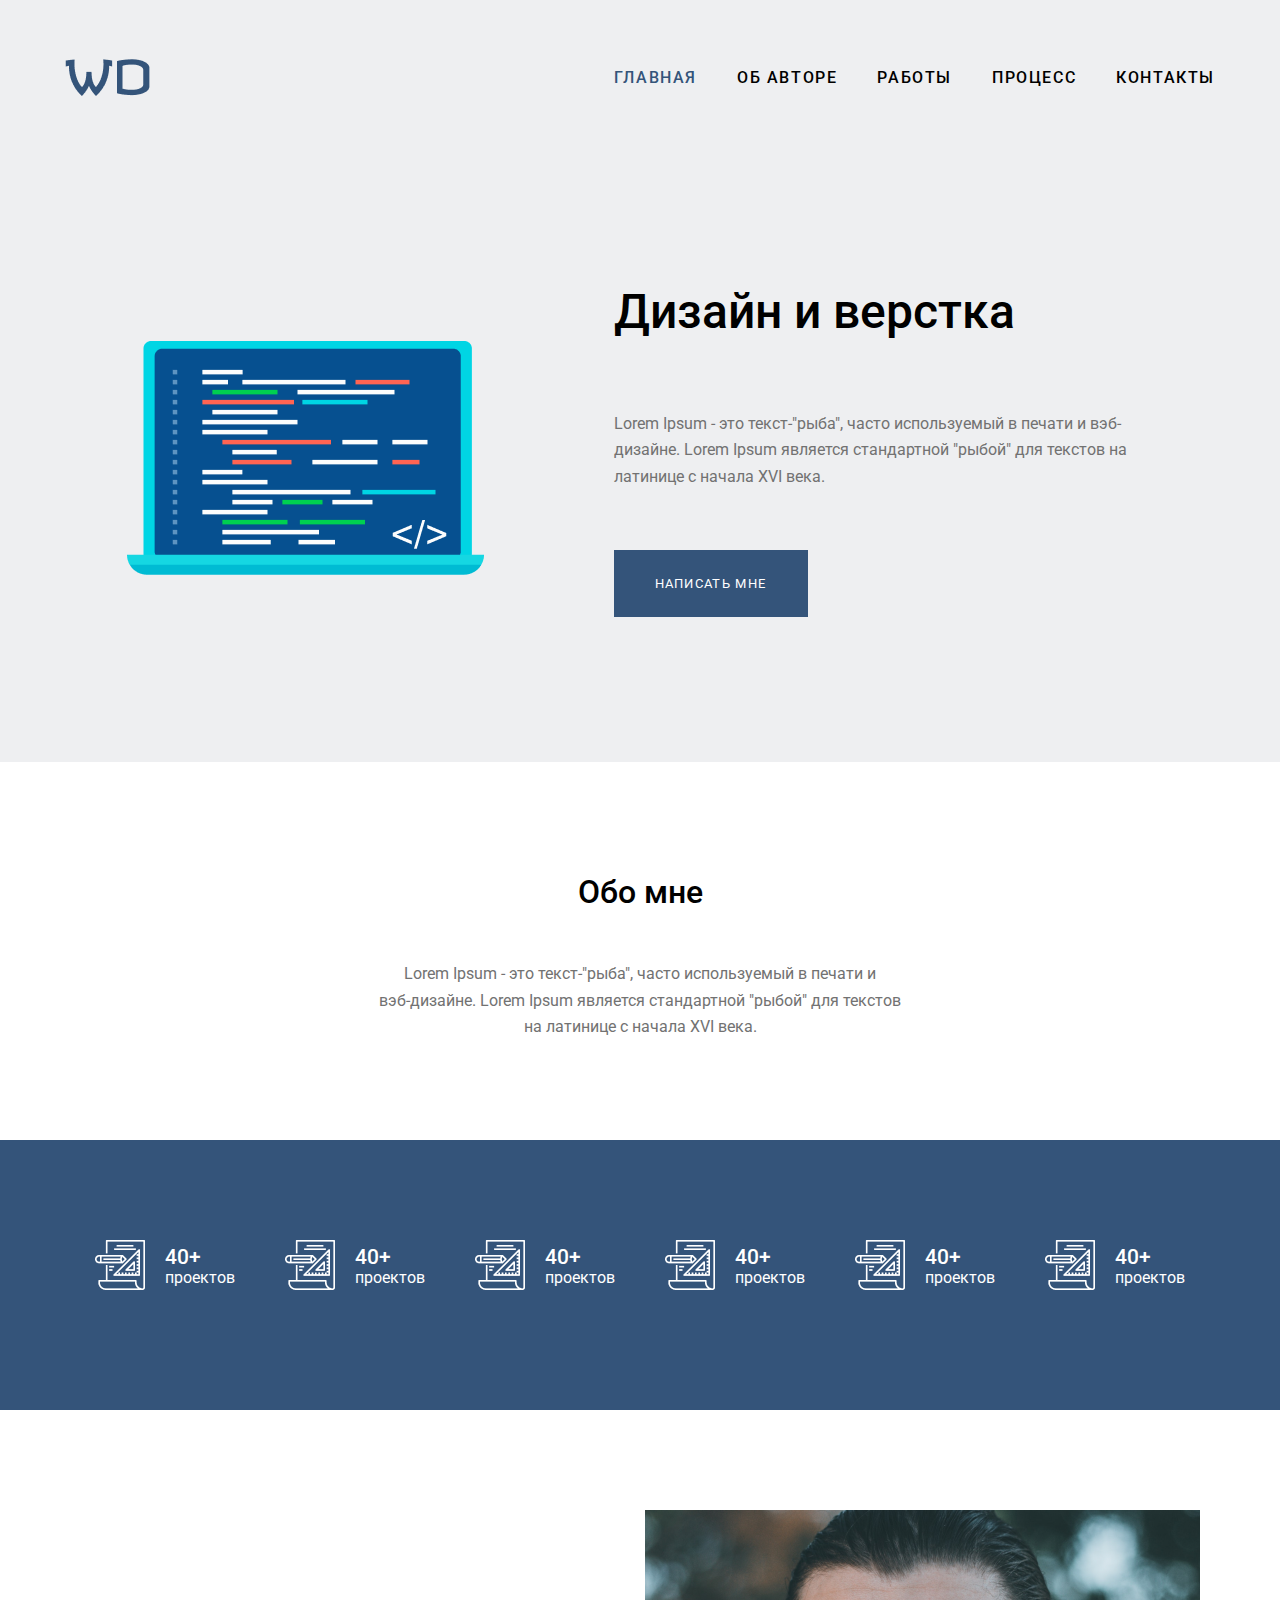
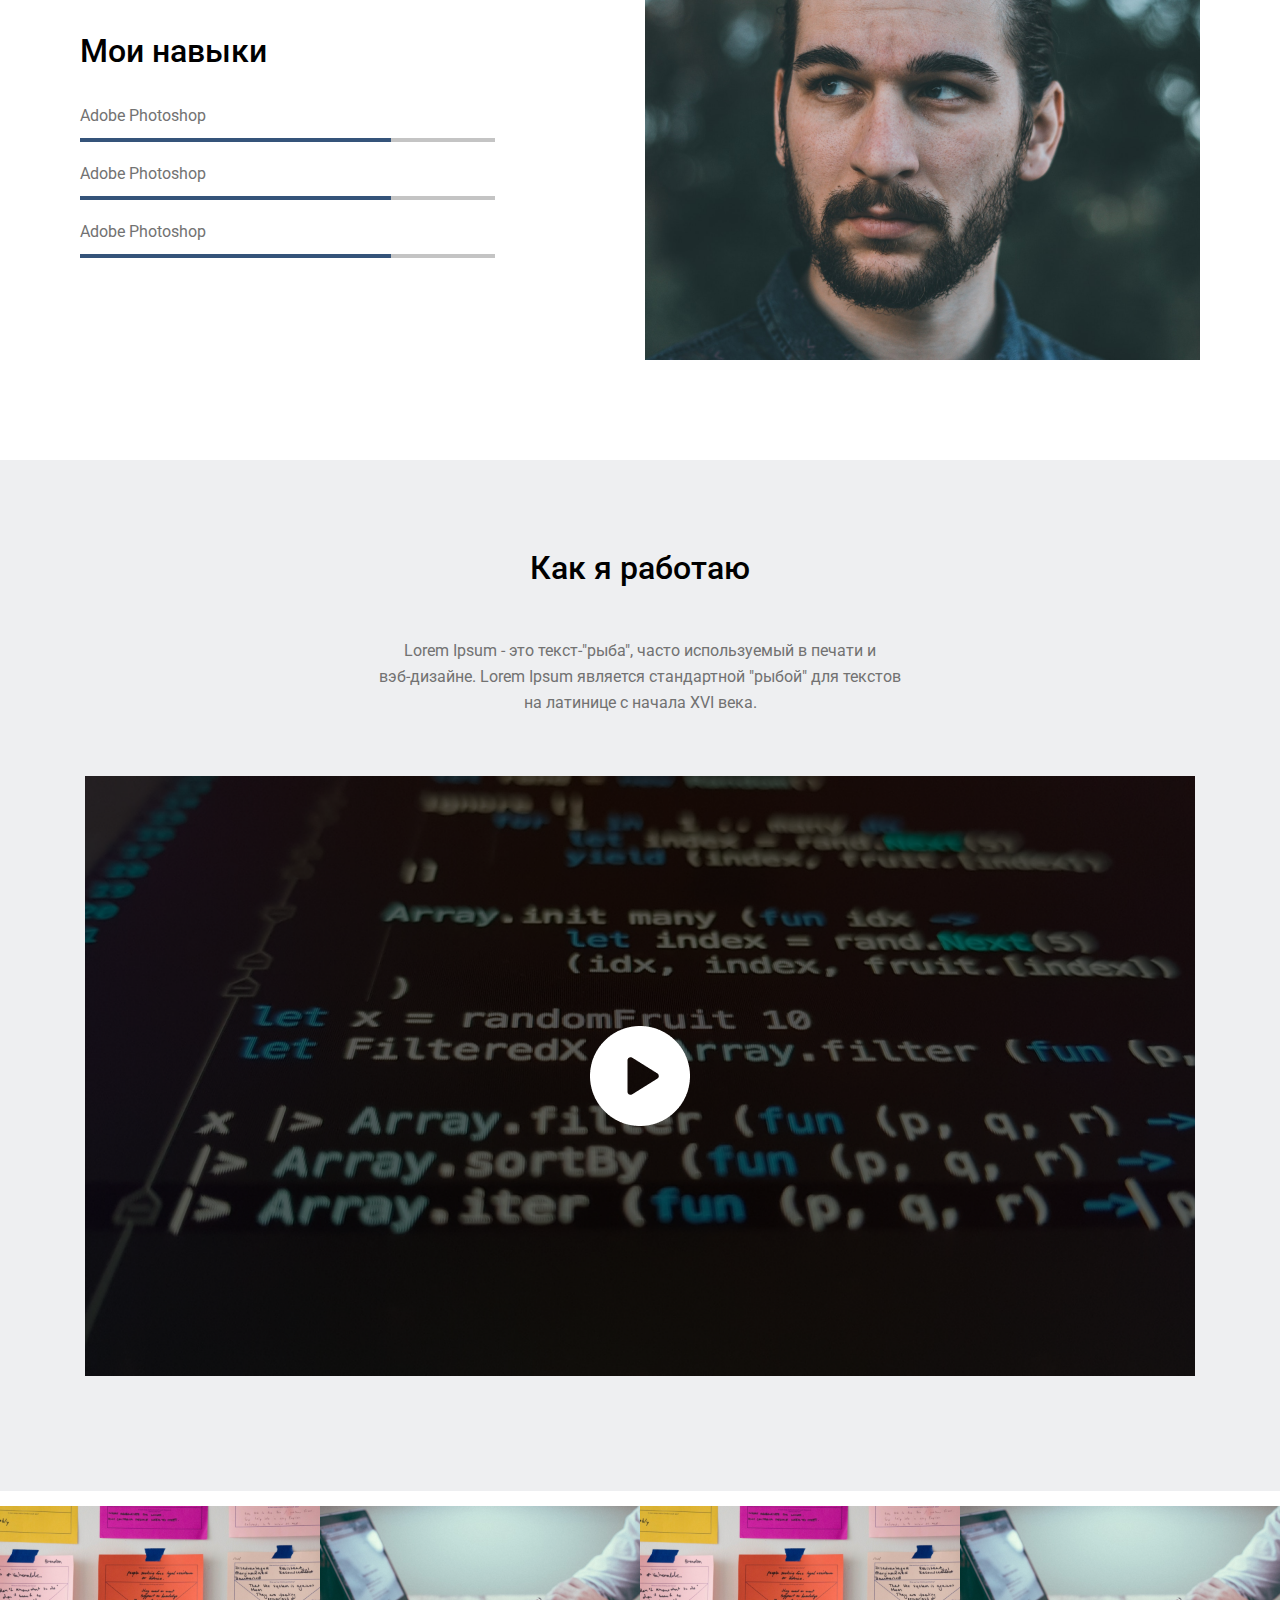
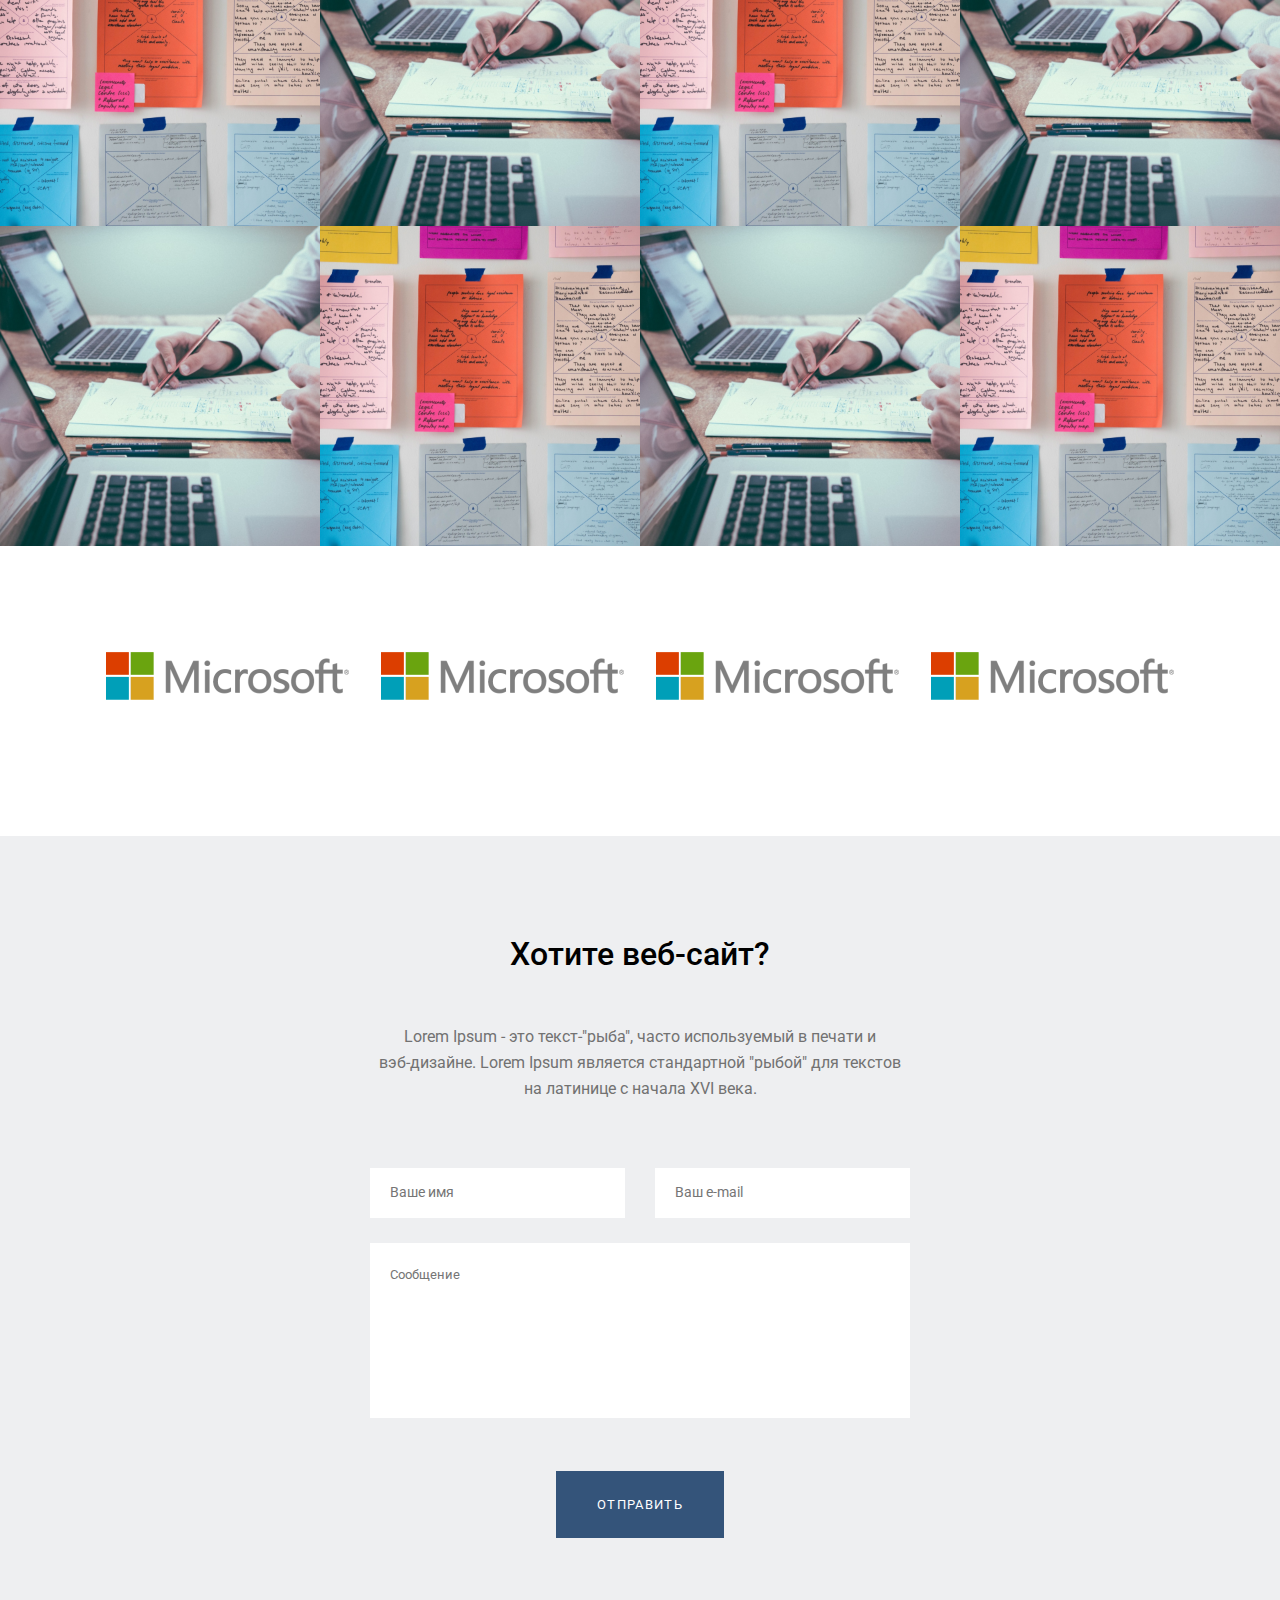
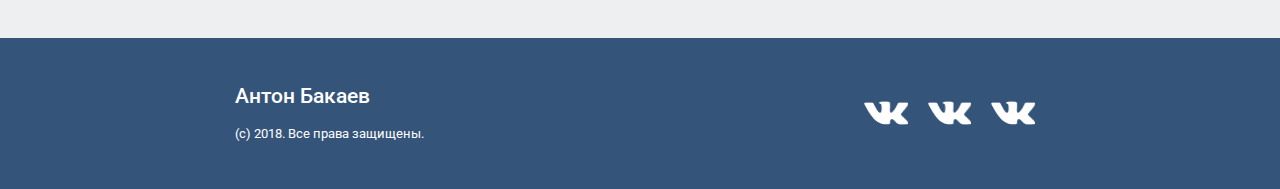
<file: modular_project/index.html>
<!DOCTYPE html>
<html lang="en">
<head>
    <meta charset="UTF-8">
    <meta http-equiv="X-UA-Compatible" content="IE=edge">
    <meta name="viewport" content="width=device-width, initial-scale=1.0">
    <title>Document</title>
    <link rel="stylesheet" href="style.css">
    <link rel="preconnect" href="https://fonts.googleapis.com">
    <link rel="preconnect" href="https://fonts.gstatic.com" crossorigin>
    <link href="https://fonts.googleapis.com/css2?family=Revalia&family=Roboto&display=swap" rel="stylesheet">
</head>
<body>
    <div class="wrapper">
        <header class="header">
            <div class="container">
                <div class="header-wrap">
                    <a href="#" class="logo"> <img src="img/header-logo-WD.png" alt="WD-logo">  </a>
                    <nav class="nav">
                        <input type="checkbox" class="hidden" id="burger">
                        <label for="burger" class="burger">
                            <span></span>
                        </label>
                        <ul class="nav-list">
                            <li> <a href="#">Главная</a> </li>
                            <li><a href="#">Об авторе</a></li>
                            <li><a href="#">Работы</a></li>
                            <li><a href="#">Процесс</a></li>
                            <li><a href="#">Контакты</a></li>
                        </ul>
                    </nav>
                </div>
            </div>
        </header>
        <main class="main">
            <section class="section-advert">
                <div class="container">
                        <div class="advert-box">
                            <div class="advert-icon">
                                <img class = "title-img" src="img/title-img.png" alt="laptop-img">
                                
                            </div>
                            <div class="advert-text">
                                <h1>Дизайн и верстка</h1>
                                <p>Lorem Ipsum - это текст-"рыба", часто используемый в печати и вэб-дизайне. Lorem Ipsum является стандартной "рыбой" для
                                текстов на латинице с начала XVI века.</p>
                                <button class="btn">Написать мне</button>
                            </div>
                    </div>
                </div>
                
            </section>

            <section class="section-about-me">
                <div class="about-me-box">
                <h2>Обо мне</h2>
                <p>Lorem Ipsum - это текст-"рыба", часто используемый в печати и <br> вэб-дизайне. Lorem Ipsum является стандартной "рыбой" для
                текстов на латинице с начала XVI века.</p>
                </div>
            </section> 

            <section class="section-prod">
                <div class="container">
                <div class="prod-list">
                    <div class="prod-item">
                        <div class="prod-icon">
                            <img src="img/section-prod.png" alt="">

                        </div>
                        <div class="prod-text">
                            <h3 class="title">40+</h3>
                            <span>проектов</span>
                        </div>
                    </div>
                    <div class="prod-item">
                        <div class="prod-icon">
                            <img src="img/section-prod.png" alt="">
                    
                        </div>
                        <div class="prod-text">
                            <h3 class="title">40+</h3>
                            <span>проектов</span>
                        </div>
                    </div>
                    <div class="prod-item">
                        <div class="prod-icon">
                            <img src="img/section-prod.png" alt="">
                    
                        </div>
                        <div class="prod-text">
                            <h3 class="title">40+</h3>
                            <span>проектов</span>
                        </div>
                    </div>
                    <div class="prod-item">
                        <div class="prod-icon">
                            <img src="img/section-prod.png" alt="">
                    
                        </div>
                        <div class="prod-text">
                            <h3 class="title">40+</h3>
                            <span>проектов</span>
                        </div>
                    </div>
                    <div class="prod-item">
                        <div class="prod-icon">
                            <img src="img/section-prod.png" alt="">
                    
                        </div>
                        <div class="prod-text">
                            <h3 class="title">40+</h3>
                            <span>проектов</span>
                        </div>
                    </div>
                    <div class="prod-item">
                        <div class="prod-icon">
                            <img src="img/section-prod.png" alt="">
                    
                        </div>
                        <div class="prod-text">
                            <h3 class="title">40+</h3>
                            <span>проектов</span>
                        </div>
                    </div>
                </div>
                </div>
            </section>

            <section class="section-skill">
                <div class="container">
                    <div class="skill-row">
                        <div class="skill-col">
                            <div class="skill-description">
                                <heder class="skill-header"><h2 class="title">
                                    Mои навыки
                                </h2>
                                </heder>
                                <div class="skill-list">
                                    <div class="skill-item">
                                        <span class="skill-name">Adobe Photoshop</span>
                                        <div class="skill-loader">
                                            <div class="skill-load" style="width: 75%;"></div>
                                        </div>
                                    </div>
                                    <div class="skill-item">
                                        <span class="skill-name">Adobe Photoshop</span>
                                        <div class="skill-loader">
                                            <div class="skill-load" style="width: 75%;"></div>
                                        </div>
                                    </div>
                                    <div class="skill-item">
                                        <span class="skill-name">Adobe Photoshop</span>
                                        <div class="skill-loader">
                                            <div class="skill-load" style="width: 75%;"></div>
                                        </div>
                                    </div>
                                </div>
                                
                            </div>
                        </div>
                            <div class="skill-col">
                                <img src="img/skill-col.png" alt="">
                            </div>
                    </div>
                </div>
            </section>

            <section class="section-video">
                <div class="container">
                    <div class="video-title">
                        <h2>Как я работаю</h2>
                        <p>Lorem Ipsum - это текст-"рыба", часто используемый в печати и <br> вэб-дизайне. Lorem Ipsum является стандартной "рыбой" для
                        текстов на латинице с начала XVI века.</p>
                        
                    </div>
                    <div class="video-box">
                        <video class="movie" src="/" width="1110" height="600"  poster="img/Video-poster.png" >
                            Ваш браузер не поддерживает HTML5 видео.
                        </video>
                        <input class="btn-video" type="image" src="img/play-button.png">
                    </div>
                </div>
            </section>    

            <section class="section-img">
                <div class="img-list">
                <a href="#"class = "img-item" style="background-image: url(img/img-item1.png);"></a>
                <a href="#" class="img-item" style="background-image: url(img/img-item2.png);"></a>
                <a href="#" class="img-item" style="background-image: url(img/img-item1.png);"></a>
                <a href="#" class="img-item" style="background-image: url(img/img-item2.png);"></a>
                <a href="#" class="img-item" style="background-image: url(img/img-item2.png);"></a>
                <a href="#" class="img-item" style="background-image: url(img/img-item1.png);"></a>
                <a href="#" class="img-item" style="background-image: url(img/img-item2.png);"></a>
                <a href="#" class="img-item" style="background-image: url(img/img-item1.png);"></a>
                </div>
                
            </section>

            <section class="section-clients">
                        <div class="client-list">
                            <div class="client-box">
                            <a href="#" class="client-icon" ><img src="img/Microsoft.png" alt="Microsoft"></a>
                            </div>
                            <div class="client-box">
                            <a href="#" class="client-icon"><img src="img/Microsoft.png" alt="Microsoft"></a>
                            </div>
                            <div class="client-box">
                            <a href="#" class="client-icon"><img src="img/Microsoft.png" alt="Microsoft"></a>
                            </div>
                            <div class="client-box">
                            <a href="#" class="client-icon"><img src="img/Microsoft.png" alt="Microsoft"></a>
                            </div>
                        </div>

            </section>

            <section class="section-contact">
                <div class="container">
                    <div class="contact-title">
                        <h2>Хотите веб-сайт?</h2>
                        <p>Lorem Ipsum - это текст-"рыба", часто используемый в печати и <br> вэб-дизайне. Lorem Ipsum является стандартной "рыбой" для текстов на латинице с начала XVI века.</p>
                    </div>
                    <div class="form-contact">
                        <form action="/">
                            <div class="row-contact">
                                <div class="form name">
                                    <input type="name" placeholder="Ваше имя">
                                </div>
                                
                                <div class="form e-mail">
                                    <input type="email"  placeholder="Ваш e-mail">
                                </div>
                                
                            </div>
                            <div class="mess">
                                <textarea   placeholder="Сообщение"></textarea>
                            </div>
                            <div class="box">
                                <button class="btn btn-contact">Отправить</button>
                            </div>
                        </form>
                    </div>
                </div>
            </section>

            <footer class="footer">
                    <div class="footer-title">
                        <h3>Антон Бакаев</h3>
                        <span>(с) 2018. Все права защищены.</span>
                    </div>

                    <div class="social-list">
                        <a href="#" class="social-img" style="background-image: url(img/footer-img.png);"></a>
                        <a href="#" class="social-img" style="background-image: url(img/footer-img.png);"><a>                        
                        <a href="#" class="social-img" style="background-image: url(img/footer-img.png);"></a>
                    </div>
            </footer>
        </main>
    </div>
</body>
</html>
</file>
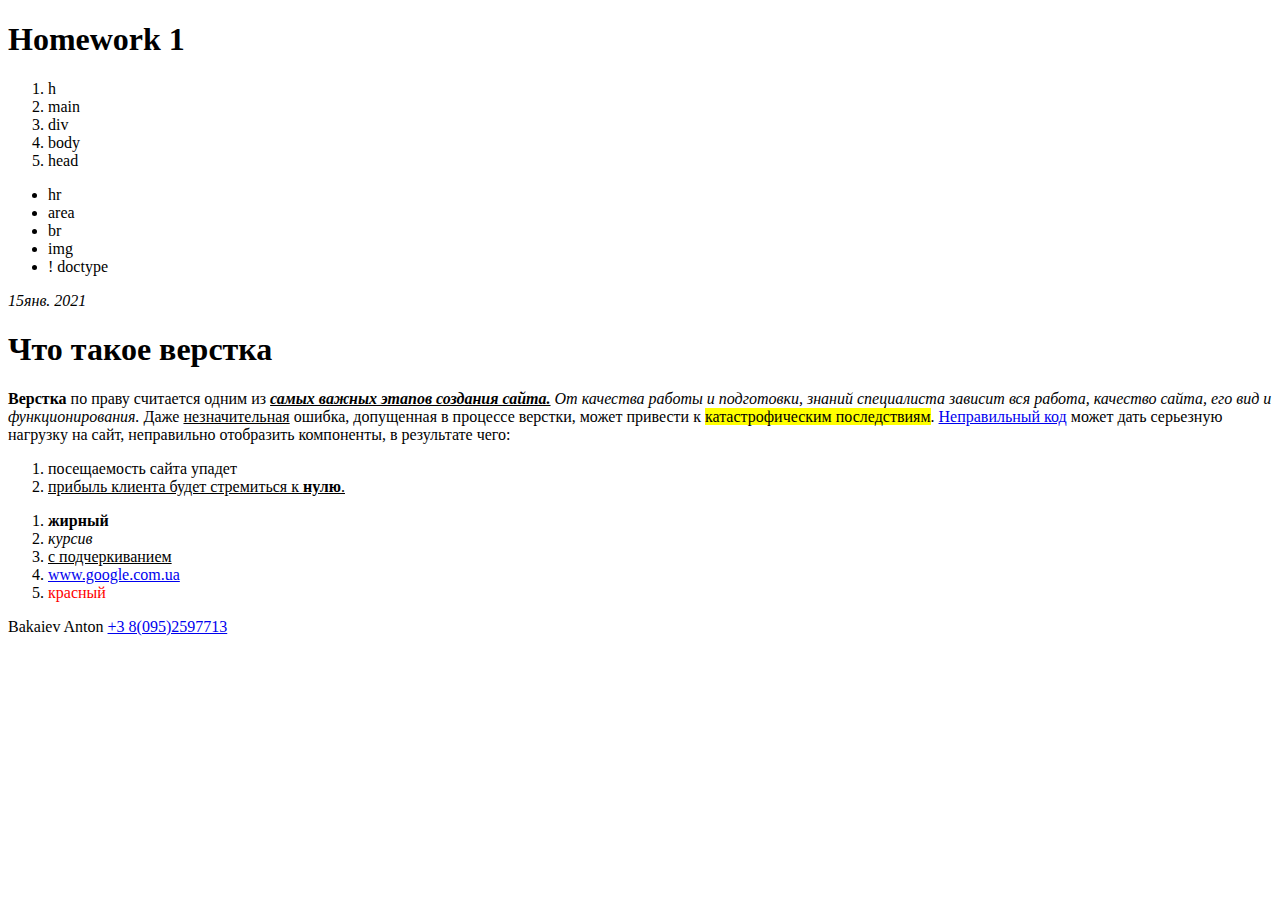
<file: HomeWork/HW1/index.html>
<!DOCTYPE html>
<html lang="en">
<head>
    <meta charset="UTF-8">
    <meta name="viewport" content="width=device-width, initial-scale=1.0">
    <title>A-level</title>
    <link rel="icon" href="https://camo.githubusercontent.com/eb8b5f9caa4b4765b222e961729eadb775ac710b/68747470733a2f2f67617265766e612e6769746875622e696f2f6a732d73616d706c65732f696d616765732f612d6c6576656c2d69636f2e706e67" type="image/x-icon">
   <!-- <link rel="icon" href="favicon.ico"
    type="image/x-icon">-->
</head>
<body>
    <div class="wrapper">
        <header>
            <h1>Homework 1</h1>
        </header>
        <main>
            <div>
                <ol>
                    <li>h</li>
                    <li>main</li>
                    <li>div</li>
                    <li>body</li>
                    <li>head</li>
                </ol>
                <ul>
                    <li>hr</li>
                    <li>area</li>
                    <li>br</li>
                    <li>img</li>
                    <li>! doctype</li>
                </ul>
            </div>
            <div>
                <time datatime="2021-01-15"><i>15янв. 2021</i></time>
                    <h1>Что такое верстка</h1>
                <p>
                    <b>Верстка</b> по праву считается одним из <i><b><ins>самых важных этапов создания сайта.</ins></b></i> <i>От качества работы и подготовки, знаний
                    специалиста зависит вся работа, качество сайта, его вид и функционирования.</i> Даже <ins>незначительная</ins> ошибка, допущенная в
                    процессе верстки, может привести к  <mark>катастрофическим последствиям</mark>.
                   <a href="#">Неправильный код</a> может дать серьезную нагрузку на сайт, неправильно отобразить компоненты, в результате чего:
                   <ol>
                       <li>посещаемость сайта упадет </li>
                       <li> <ins>прибыль клиента будет стремиться к <b>нулю</b>.</ins></li>
                   </ol>
                </p>
            </div>
            <div>
                <ol>
                    <li> <b>жирный</b></li>
                    <li><i>курсив</i></li>
                    <li> <ins>с подчеркиванием</ins></li>
                    <li><a class="google-link" href="https://www.google.com.ua" id="mainlink" target="_blank">www.google.com.ua</a></li>
                    <li> <span style="color: red;">красный</span></li>
                </ol>
            </div>
        </main>
        <footer>
            <label for="surname">Bakaiev</label>
            <label for="name">Anton</label>
            <a href="tel:+380952597713">+3 8(095)2597713</a>
        </footer>
    </div>
</body>
</html>
</file>
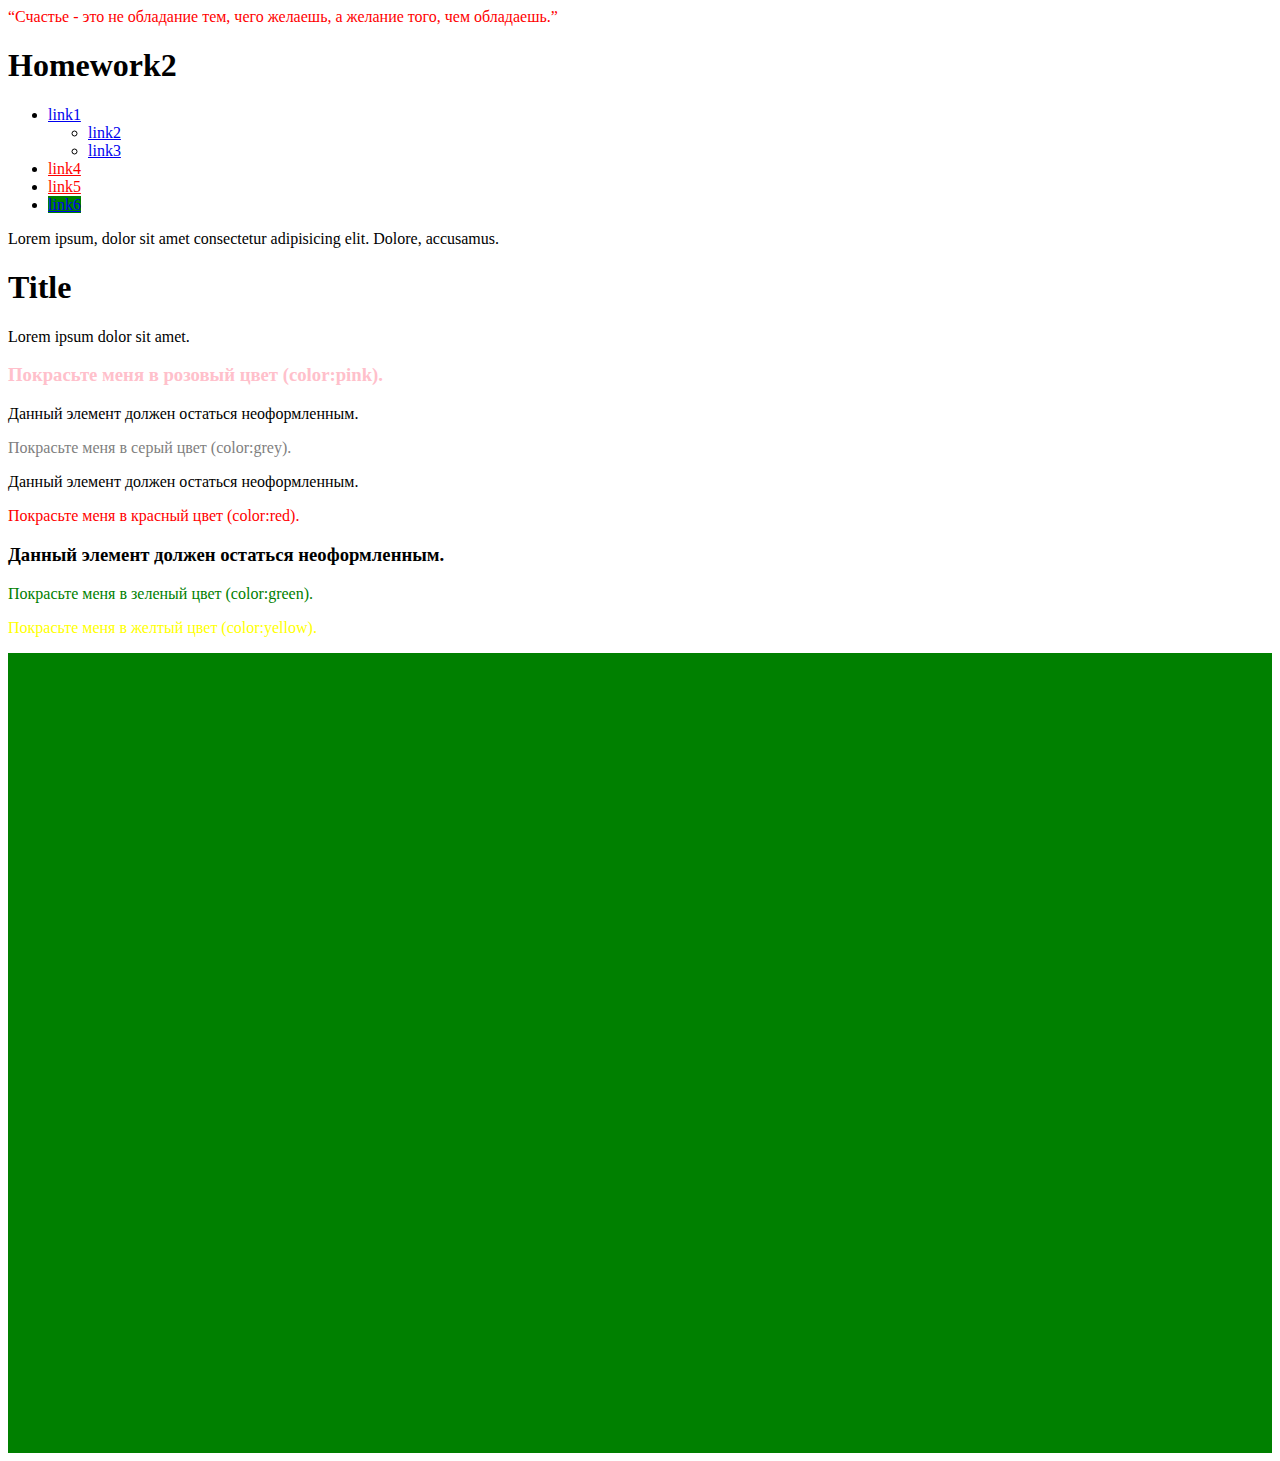
<file: HomeWork/HW2/index.html>
<!DOCTYPE html>
<html lang="en">
<head>
    <meta charset="UTF-8">
    <meta http-equiv="X-UA-Compatible" content="IE=edge">
    <meta name="viewport" content="width=device-width, initial-scale=1.0">
    <title>Document</title>
    <link rel="stylesheet" href="style.css">
    <style>
        q {
            color: blue;
        }
        .list li a[href^='https://']
{
  color: red;
}
.list > li:last-child a {
  background-color: green;
}
.list ul + p {
  font-size: 26px;
}

.text-box h3:first-child {
  color: pink;
}
#greycol {
  color: grey;
}
.text-box div p {
  color: red;
}

.text-box p:nth-child(7) {
  color: green;
}
.yellow {
  color: yellow;
}

.bg-box {
  height: 800px;
  background-color: green;
  background-image: url(https://www.freeiconspng.com/uploads/grass-png-images-pictures-transparent-28.png),
    url(https://img2.goodfon.ru/wallpaper/big/0/5b/pole-zelen-trava-dom-derevya.jpg),
    url(https://www.freeiconspng.com/uploads/lamp-png-0.png),
    url(https://vignette.wikia.nocookie.net/mashaandthebear/images/e/e0/%D0%81%D0%B6%D0%B8%D0%BA.png/revision/latest?cb=20180209130328&path-prefix=ru),
    url(https://avatanplus.com/files/resources/mid/58eb07b830eab15b56162788.png);
  background-repeat: repeat-x, no-repeat, repeat-x, repeat-y, repeat-y;
  background-position: right bottom, center center, left top, left bottom,
    right top;
  background-size: 400px 300px, auto, 50px 100px, 50px 50px, 50px 50px;
}
    </style>
</head>
<body>
    <div>
        <header>
            <q style="color:red">Счастье - это не обладание тем, чего желаешь, а желание того, чем обладаешь.</q>
        </header>
        <main>
            <div class="holder">
                <h1>Homework2</h1>
                <ul class="list">
                    <li>
                        <a href="#">link1</a>
                        <ul>
                            <li><a href="#">link2</a></li>
                            <li><a href="#">link3</a></li>
                        </ul>
                    </li>
                    <li><a href="https://www.youtube.com/">link4</a></li>
                    <li><a href="https://validator.w3.org/">link5</a></li>
                    <li><a href="#">link6</a></li>
                </ul>
                <p>Lorem ipsum, dolor sit amet consectetur adipisicing elit. Dolore, accusamus.</p>
                <h1>Title</h1>
                <p>Lorem ipsum dolor sit amet.</p>
            </div>

            <div class="text-box">
                <h3>Покрасьте меня в розовый цвет (color:pink).</h3>
                <p>Данный элемент должен остаться неоформленным.</p>
                <p id='greycol'>Покрасьте меня в серый цвет (color:grey).</p>
                <div>Данный элемент должен остаться неоформленным.</div>
                <div>
                    <p>Покрасьте меня в красный цвет (color:red).</p>
                </div>
                <h3>Данный элемент должен остаться неоформленным.</h3>
                <p>Покрасьте меня в зеленый цвет (color:green).</p>
                <p class='yellow'>Покрасьте меня в желтый цвет (color:yellow).</p>
            </div>
        </main>
        <footer>
        <div class="bg-box"></div>
        </footer>
    </div>
    
</body>
</html>
</file>
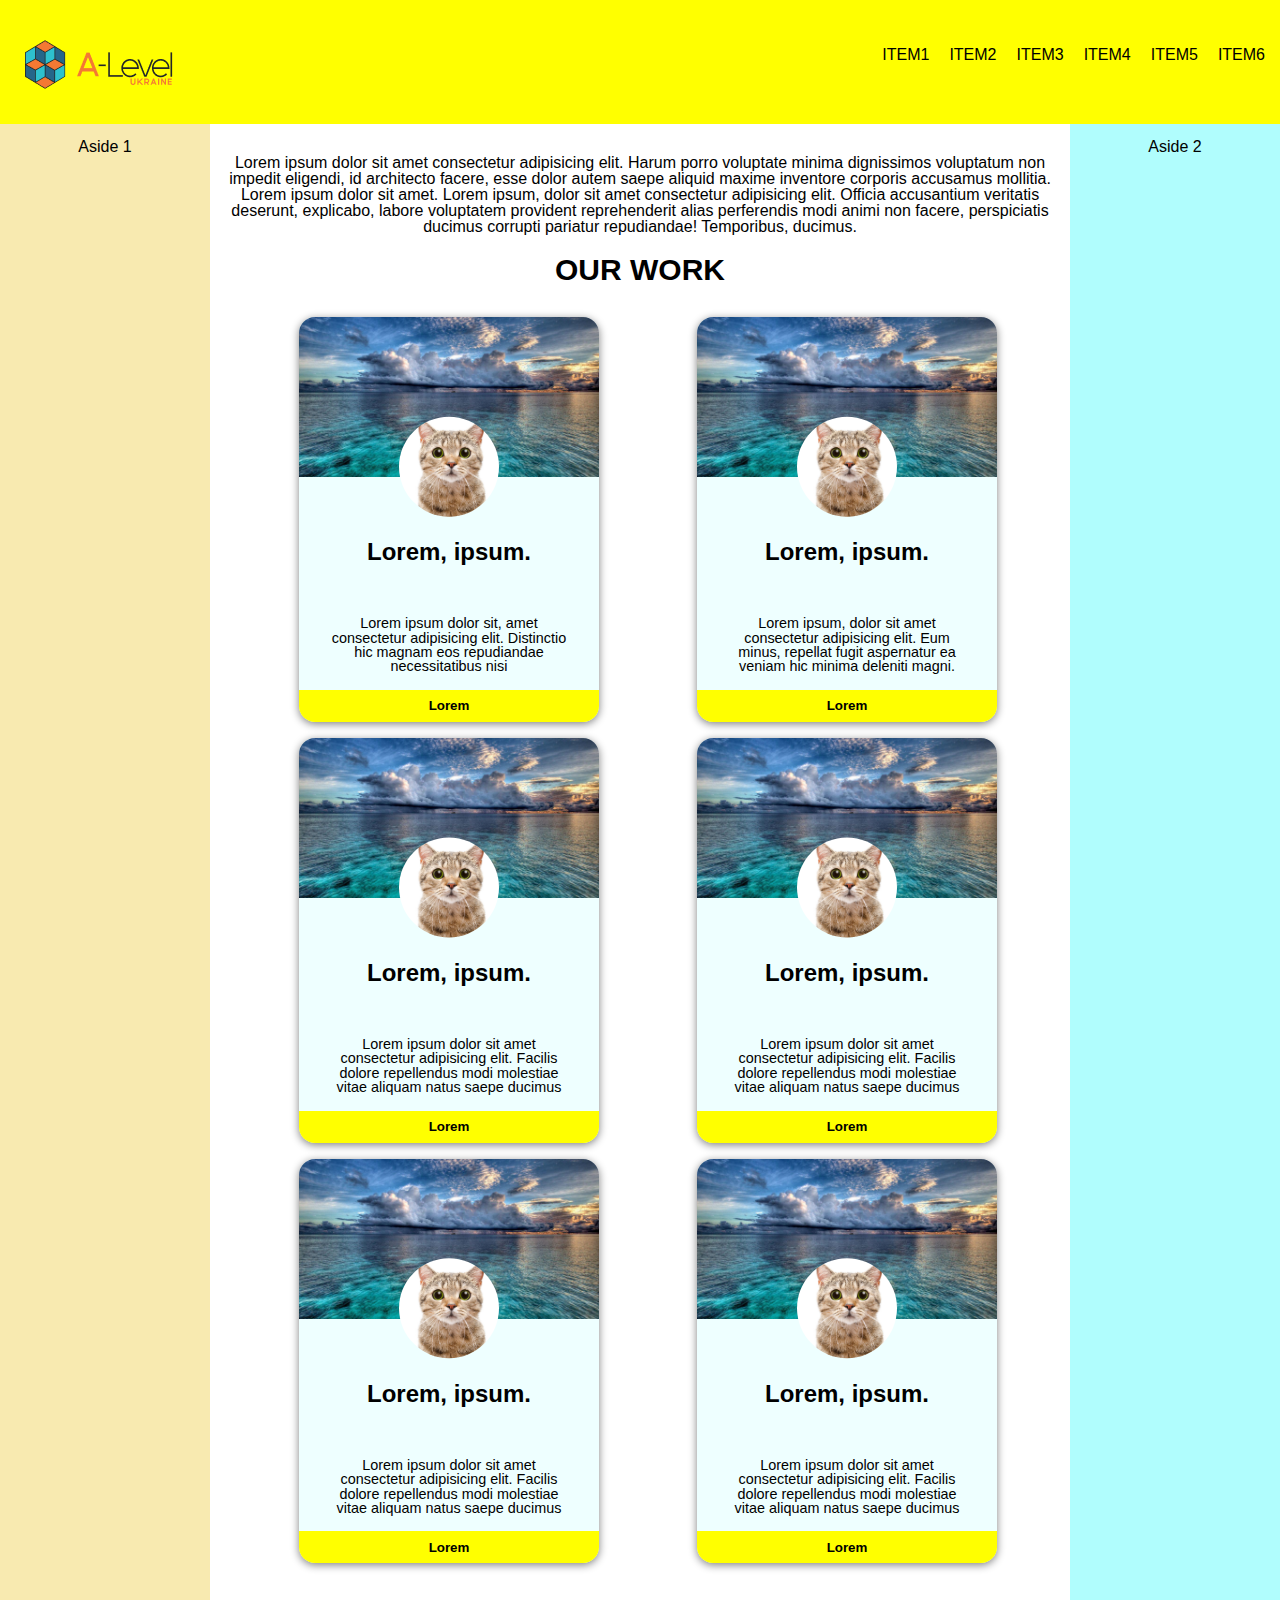
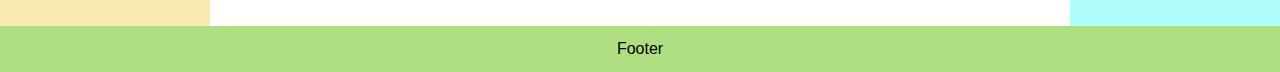
<file: HomeWork/HW6/Index.html>
<!DOCTYPE html>
<html lang="en">
<head>
    <meta charset="UTF-8">
    <meta http-equiv="X-UA-Compatible" content="IE=edge">
    <meta name="viewport" content="width=device-width, initial-scale=1.0">
    <link rel="stylesheet" href="style.css">
    <title>HW6</title>
</head>
<body>
    <div class="wrapper">
        <header class="header">
            <div class="conteiner">
                <div class="header-wrap">
                    <a href="#" class="logo">
                        <img src="img/logo.png" alt="A-level-logo">
                    </a>
                    <nav class="nav">
                        <input type="checkbox"
                        class="hidden" id="burger">
                        <label for="burger" class="burger">
                            <span></span>
                        </label>
                        <ul class="nav-list">
                            <li> <a href="#">Item1</a> </li>
                            <li><a href="#">Item2</a></li>
                            <li><a href="#">Item3</a></li>
                            <li><a href="#">Item4</a></li>
                            <li><a href="#">Item5</a></li>
                            <li><a href="#">Item6</a></li>
                        </ul>
                    </nav>
                </div>
            </div>

        </header>
        <div class="content-wrapper">
            <main class="main">
                <p><span>Lorem ipsum dolor sit amet consectetur adipisicing elit. Harum porro voluptate minima dignissimos voluptatum non impedit eligendi, id architecto facere, esse dolor autem saepe aliquid maxime inventore corporis accusamus mollitia. Lorem ipsum dolor sit amet. Lorem ipsum, dolor sit amet consectetur adipisicing elit. Officia accusantium veritatis deserunt, explicabo, labore voluptatem provident reprehenderit alias perferendis modi animi non facere, perspiciatis ducimus corrupti pariatur repudiandae! Temporibus, ducimus. </span></p>
                <h1>Our work</h1>
                <div class="card-box">
                <div class="profile-card">
                    <div class="banner-img"></div>
                    <img src="img/к.jpg" alt="profile image" class="profile-img">
                    <h2 class="name">Lorem, ipsum.</h2>
                    <p class="discription">
                        Lorem ipsum dolor sit, amet consectetur adipisicing elit. Distinctio hic magnam eos repudiandae necessitatibus nisi 
                    </p>
                    <button class="btn">Lorem</button>
                </div>
                <div class="profile-card">
                    <div class="banner-img"></div>
                    <img src="img/к.jpg" alt="profile image" class="profile-img">
                    <h2 class="name">Lorem, ipsum.</h2>
                    <p class="discription">
                        Lorem ipsum, dolor sit amet consectetur adipisicing elit. Eum minus, repellat fugit aspernatur ea veniam hic minima deleniti magni. 
                    <button class="btn">Lorem</button>
                </div>
                <div class="profile-card">
                    <div class="banner-img"></div>
                    <img src="img/к.jpg" alt="profile image" class="profile-img">
                    <h2 class="name">Lorem, ipsum.</h2>
                    <p class="discription">
                        Lorem ipsum dolor sit amet consectetur adipisicing elit. Facilis dolore repellendus modi molestiae vitae aliquam natus saepe ducimus
                    </p>
                    <button class="btn">Lorem</button>
                </div>
                <div class="profile-card">
                    <div class="banner-img"></div>
                    <img src="img/к.jpg" alt="profile image" class="profile-img">
                    <h2 class="name">Lorem, ipsum.</h2>
                    <p class="discription">
                        Lorem ipsum dolor sit amet consectetur adipisicing elit. Facilis dolore repellendus modi molestiae vitae aliquam
                        natus saepe ducimus
                    </p>
                    <button class="btn">Lorem</button>
                </div>
                <div class="profile-card">
                    <div class="banner-img"></div>
                    <img src="img/к.jpg" alt="profile image" class="profile-img">
                    <h2 class="name">Lorem, ipsum.</h2>
                    <p class="discription">
                        Lorem ipsum dolor sit amet consectetur adipisicing elit. Facilis dolore repellendus modi molestiae vitae aliquam
                        natus saepe ducimus
                    </p>
                    <button class="btn">Lorem</button>
                </div>
                <div class="profile-card">
                    <div class="banner-img"></div>
                    <img src="img/к.jpg" alt="profile image" class="profile-img">
                    <h2 class="name">Lorem, ipsum.</h2>
                    <p class="discription">
                        Lorem ipsum dolor sit amet consectetur adipisicing elit. Facilis dolore repellendus modi molestiae vitae aliquam
                        natus saepe ducimus
                    </p>
                    <button class="btn">Lorem</button>
                </div>

                </div>
            </main>
            <aside class="sidebar sidebar-left">
                <span>Aside 1</span>
            </aside>
            <aside class="sidebar sidebar-right">
                <span>Aside 2</span>
            </aside>
        </div>
        <footer class="footer">
            <div class="container">
                Footer 
            </div>
        </footer>
    </div>
    
</body>
</html>
</file>
<file: modular_project/style.css>
html {
  box-sizing: border-box;
}
*,
*:before,
*:after {
  box-sizing: inherit;
  font-family: -apple-system, BlinkMacSystemFont, "Segoe UI", Roboto, Oxygen,
    Ubuntu, Cantarell, "Open Sans", "Helvetica Neue", sans-serif;
}
.wrapper {
  width: 100%;
  position: relative;
  overflow: hidden;
  margin: 0;
}
.container {
  max-width: 1180px;
  padding: 0 15px;
  margin: 0 auto;
}
img {
  max-width: 100%;
  height: auto;
  vertical-align: top;
}

h2 {
  margin: 0;
  margin-bottom: 50px;
  font-size: 32px;
  font-weight: 500;
  line-height: 37.5px;
}
p {
  margin: 0;
  color: #727272;
  font-size: 16px;
  font-weight: 400;
  line-height: 26.25px;
}

.header-wrap {
  display: flex;
  align-items: center;
}

.header {
  max-width: 1920px;
  margin: 0 auto;
  background: #eeeff1;
  position: absolute;
  top: 0;
  left: 0;
  right: 0;
  padding: 50px 0 10px 0;
}

.nav {
  flex-grow: 1;
  display: flex;
  align-items: center;
  justify-content: flex-end;
}
.hidden {
  position: absolute;
  left: -999999px;
  opacity: 0;
  visibility: hidden;
}

.burger {
  position: relative;
  width: 26px;
  height: 16px;
  display: inline-block;
  cursor: pointer;
}
#burger:checked ~ .nav-list {
  opacity: 1;
  visibility: visible;
  transition: opacity 0.3s ease-in-out;
}
#burger:checked + .burger::before {
  transition: transform 0.3s ease-in-out;
  top: 9px;
  transform: rotate(45deg);
}
#burger:checked + .burger span {
  opacity: 0;
  visibility: hidden;
}
#burger:checked + .burger::after {
  transition: transform 0.3s ease-in-out;
  bottom: 5px;
  transform: rotate(-45deg);
}
.burger::before,
.burger span,
.burger::after {
  position: absolute;
  left: 0;
  right: 0;
  height: 2px;
  background: black;
}
.burger::before,
.burger::after {
  content: "";
}
.burger::before {
  top: 0;
}
.burger span {
  top: 7px;
}
.burger::after {
  bottom: 0;
}

.nav-list {
  list-style: none;
  margin: 0;
  right: 0;
  left: 0;
  background: #eeeff1;
  text-transform: uppercase;
  text-align: center;
  font-weight: 500;
  letter-spacing: 0.1em;
  position: absolute;
  top: 100%;
  padding: 20px 0;
  opacity: 0;
  visibility: hidden;
}
.nav-list li {
  padding-left: 15px;
}
.nav-list > li:first-child a {
  color: #34547a;
}
.nav-list a {
  color: rgb(0, 0, 0);
  text-decoration: none;
}
.nav-list a:hover {
  opacity: 0.6;
}

.section-advert {
  display: flex;
  align-items: center;
  margin: 0 auto;
  background: #eeeff1;
  max-width: 1920px;
  padding: 140px 0 145px 0;
}

.advert-box {
  display: flex;
  align-items: center;
  justify-content: center;
  flex-direction: row;
  align-items: center;
  margin: 0;
  padding-top: 100px;
}
.advert-icon {
  display: flex;
  justify-content: center;
  align-items: center;
  padding: 60px 130px 0px 0px;
}

.title-img {
  visibility: hidden;
}

.advert-text {
  display: inline-block;
}
.advert-text h1 {
  margin-bottom: 60px;
  font-weight: 500;
  font-size: 48px;
  line-height: 79px;
  color: #000000;
}

.advert-text p {
  margin-bottom: 60px;
}

.btn {
  display: inline-block;
  background: #34547a;
  max-width: 225px;
  padding: 25px 40px;
  border: 1px solid #34547a;
  letter-spacing: 0.1em;
  color: #fff;
  text-transform: uppercase;
}

.btn:hover {
  background: #fff;
  color: #34547a;
  cursor: pointer;
}

.section-about-me {
  display: flex;
  padding: 112px 0 100px 0;
  justify-content: center;
  align-items: center;
}
.about-me-box {
  max-width: 540px;
  text-align: center;
}

.section-prod {
  max-width: 1920px;
  margin: auto;
  background: #34547a;
  color: #fff;
  padding: 100px 0;
}
.prod-list {
  display: flex;
  flex-direction: row;
  flex-wrap: wrap;
  justify-content: center;
  align-items: center;
  margin: 0;
}
.prod-item {
  display: flex;
  align-items: center;
  padding: 0 25px 20px;
}
.prod-icon {
  margin-right: 20px;
}
.prod-text {
  max-width: 71px;
}

.prod-item .title {
  margin: 0;
  font-weight: 500;
  font-size: 21px;
  line-height: 25px;
  color: #fff;
}

.section-skill {
  max-width: 1150px;
  margin: auto;
  padding: 100px 0;
}

.skill-row {
  display: flex;
  flex-direction: column;
  align-items: center;
}

.skill-col {
  width: 100%;
  padding: 0;
}
.skill-list {
  margin: 38px 0px 0px;
}
.skill-header .title {
  margin: 44px 0px 0px;

  font-style: normal;
  font-weight: 500;
  font-size: 32px;
  line-height: 37px;
}

.skill-item {
  margin-bottom: 24px;
}

.skill-name {
  color: #727272;
  display: block;
  margin-bottom: 14px;
}

.skill-loader {
  position: relative;
  width: 100%;
  background: #c4c4c4;
  height: 4px;
}

.skill-load {
  position: absolute;
  top: 0;
  bottom: 0;
  left: 0;
  background: #35547a;
}

.section-video {
  display: flex;
  flex-direction: column;
  max-width: 1920px;
  text-align: center;

  background: #eeeff1;
}

.video-title {
  max-width: 540px;
  text-align: center;
  padding: 90px 0 60px 0;
  margin: 0 auto;
}

.video-box {
  display: flex;
  justify-content: center;
  align-items: center;
  max-width: 1110px;
  padding-bottom: 115px;
}
.movie {
  width: 100%;
  height: auto;
}
.btn-video {
  position: absolute;
}
.btn-video:hover {
  opacity: 0.4;
}

.section-img {
  max-width: 1920px;
  margin: 0 auto;
  padding-top: 15px;
}
.img-list {
  display: flex;
  flex-wrap: wrap;
}

.img-item {
  display: block;
  width: 25%;
  background-position: center;
  background-size: cover;
  background-repeat: no-repeat;
  padding-top: 25%;
  position: relative;
}

.img-item:hover:before,
.img-item:hover:after {
  transition: opacity 0.3s ease-in-out;
  opacity: 1;
  visibility: visible;
}

.img-item::before {
  content: "";
  position: absolute;
  top: 0;
  right: 0;
  bottom: 0;
  left: 0;
  background: rgba(52, 84, 122, 0.8);
  opacity: 0;
  visibility: hidden;
}
.img-item::after {
  content: "";
  position: absolute;
  top: 50%;
  left: 50%;
  transform: translate(-50%, -50%);
  background: url("img/eye.png");
  background-position: center;
  background-size: cover;
  width: 100px;
  height: 57px;
  opacity: 0;
  visibility: hidden;
}

.section-clients {
  max-width: 1110px;
  margin: 0 auto;
  padding: 70px 0 100px;
}
.client-list {
  display: flex;
  flex-wrap: wrap;
  justify-content: center;
  align-items: center;
}
.client-box {
  display: flex;
  padding: 0 15px;
  text-align: center;
  justify-content: center;
}
.client-icon {
  display: flex;
  width: 75%;
}

.section-contact {
  max-width: 1920px;
  display: flex;
  text-align: center;
  align-items: center;
  background: #eeeff1;
}

.contact-title {
  max-width: 540px;
  margin: 0 auto;
  padding-top: 100px;
}

.form-contact {
  padding: 60px 0 100px 0;
}
.row-contact {
  display: flex;
  justify-content: space-between;
  flex-wrap: wrap;

  max-width: 540px;
}
.form {
  padding: 5px 0;
}
.form input {
  width: 100%;
  border: none;
  background: #fff;
  color: #5f5d5d;
  font-size: 14px;
  line-height: 23px;
  padding: 13.5px 0 13.5px 20px;
}

.mess textarea {
  width: 100%;
  padding: 20px 0 0 20px;
  max-width: 540px;
  height: 175px;
  border: none;
  background: #fff;
  color: #5f5d5d;
  line-height: 23px;

  resize: none;
}

.row-contact > .form {
  width: 100%;
}

.mess {
  padding: 20px 0 50px 0;
}

.footer {
  display: flex;
  flex-direction: column-reverse;
  justify-content: center;
  align-items: center;
  max-width: 1920px;
  height: 151px;
  background: #34547a;
  padding: 0 20px;
  margin: 0 auto;
}
.footer-title {
  display: flex;
  flex-direction: column;
  margin: 0 auto;
}
.footer-title h3 {
  margin: 0;
  margin-bottom: 20px;
  font-weight: 500;
  font-size: 21px;
  color: #ffffff;
}
.footer-title span {
  font-size: 13px;
  color: #ffffff;
}
.social-list {
  display: flex;
  flex-wrap: nowrap;
  padding-bottom: 20px;
  margin: 0 auto;
}

.social-img {
  width: 43.75px;
  height: 40px;
  margin: 0 10px;
}

@media screen and (min-width: 320px) {
  body {
    color: black;
    font-size: 1rem;
    line-height: 1;
    margin: 0;
  }

  .content-wrapper {
    display: flex;
    flex-wrap: wrap;
  }

  .content-wrapper .main {
    width: 100%;
    padding: 2rem;
  }
  .advert-text {
    max-width: 540px;
    height: auto;
    padding-left: 0;
  }
  .advert-text p {
    margin-right: 0;
  }
  .advert-box {
    flex-direction: column-reverse;
  }
  .title-img {
    display: none;
  }
  .row-contact > .form {
    width: 100%;
  }
  .social-list {
    padding-bottom: 20px;
  }
}

@media (min-width: 768px) {
  .advert-box {
    flex-direction: column-reverse;
  }

  .advert-icon {
    display: flex;
    justify-content: center;
    align-items: center;
    padding: 60px 130px 0px 0px;
  }

  .title-img {
    display: none;
  }
  .prod-item {
    display: flex;
    align-items: center;
    padding: 0 25px 20px;
  }

  .skill-row {
    display: flex;
    flex-direction: column;
    align-items: center;
  }
  .skill-col {
    width: 100%;
    padding: 0;
    margin: 0;
  }
  .client-box {
    display: flex;
    padding: 0 10px;
    justify-content: center;
  }
  .client-icon {
    display: flex;
    width: 75%;
  }

  .row-contact > .form {
    width: 50%;
    max-width: 255px;
  }
  .footer {
    flex-direction: row;
  }
  .social-list {
    padding-bottom: 0px;
  }
}

@media (min-width: 1024px) {
  .content-wrapper .main {
    text-align: center;
    padding: 15px 0;
  }
  .burger {
    display: none;
  }
  .nav-list {
    display: flex;
    flex-direction: row;
    align-items: center;
    position: static;
    background: transparent;
    visibility: visible;
    opacity: 1;
  }

  .nav-list li + li {
    padding-left: 40px;
  }

  .advert-box {
    display: flex;
    justify-content: center;
    flex-direction: row;
  }
  .advert-icon {
    display: flex;
    justify-content: center;
    align-items: center;
    padding: 60px 130px 0px 0px;
  }

  .title-img {
    display: block;
    max-width: 357px;
    opacity: 1;
    visibility: visible;
  }

  .prod-item {
    display: flex;
    align-items: center;
    padding: 0 25px 20px;
  }

  .skill-row {
    flex-direction: row;
  }
  .skill-col {
    width: 100%;
    padding: 0;
    margin-left: 0;
  }
  .skill-col:last-child {
    padding-left: 150px;
  }
  .skill-col img {
    max-width: 555px;
    height: 450px;
  }

  .img-list {
    display: flex;
    flex-wrap: wrap;
  }
  .client-box {
    display: flex;
    padding: 0 10px;
    justify-content: center;
  }
  .client-icon {
    display: flex;
    width: 100%;
  }
  .row-contact > .form {
    width: 50%;
    max-width: 255px;
  }

  .footer {
    flex-direction: row;
  }
  .social-list {
    padding-bottom: 0px;
  }
}
</file>
<file: HomeWork/HW2/style.css>
q {
  color: green;
}
</file>
<file: HomeWork/HW6/style.css>
html {
  box-sizing: border-box;
}
*,
*::before,
*::after {
  box-sizing: inherit;
  font-family: -apple-system, BlinkMacSystemFont, "Segoe UI", Roboto, Oxygen,
    Ubuntu, Cantarell, "Open Sans", "Helvetica Neue", sans-serif;
}

body {
  color: black;
  font-size: 14px;
  line-height: 1;
  margin: 0;
}

.wrapper {
  width: 100%;
  position: relative;
  overflow: hidden;
  min-height: 100vh;
  display: flex;
  flex-direction: column;
}

img {
  max-width: 100%;
  height: auto;
  vertical-align: top;
}

.conteiner {
  padding: 0 15px;
}
.header {
  padding: 20px 0;
}

.header-wrap {
  display: flex;
  align-items: center;
}

.content-wrapper {
  flex-grow: 1;
  display: flex;
}

.content-wrapper .main {
  width: calc(100% - 420px);
  text-align: center;
  padding: 15px 0;
}

.sidebar-left {
  order: -1;
  background: rgb(248, 234, 176);
}

.header {
  background: yellow;
  position: relative;
}

.logo {
  float: left;
  margin: 20px 0 15px 10px;
}

.nav {
  flex-grow: 1;
  display: flex;
  align-items: center;
  justify-content: flex-end;
}

.hidden {
  position: absolute;
  left: -999999px;
  opacity: 0;
  visibility: hidden;
}

.burger {
  position: relative;
  width: 26px;
  height: 16px;
  display: inline-block;
  cursor: pointer;
}
#burger:checked ~ .nav-list {
  opacity: 1;
  visibility: visible;
  transition: opacity 0.3s ease-in-out;
}
#burger:checked + .burger::before {
  transition: transform 0.3s ease-in-out;
  top: 9px;
  transform: rotate(45deg);
}
#burger:checked + .burger span {
  opacity: 0;
  visibility: hidden;
}
#burger:checked + .burger::after {
  transition: transform 0.3s ease-in-out;
  bottom: 5px;
  transform: rotate(-45deg);
}
.burger::before,
.burger span,
.burger::after {
  position: absolute;
  left: 0;
  right: 0;
  height: 2px;
  background: black;
}
.burger::before,
.burger::after {
  content: "";
}
.burger::before {
  top: 0;
}
.burger span {
  top: 7px;
}
.burger::after {
  bottom: 0;
}

.nav-list {
  list-style: none;
  margin: 0;
  top: 100%;
  right: 0;
  left: 0;
  background: yellow;
  text-transform: uppercase;
  text-align: center;
  position: absolute;
  top: 100%;
  padding: 20px 0;
  opacity: 0;
  visibility: hidden;

  flex-direction: column;
}
.nav-list li {
  padding-bottom: 15px;
}
.nav-list a {
  color: rgb(0, 0, 0);
  text-decoration: none;
}
.nav-list a:hover {
  opacity: 0.6;
}

.main h1 {
  text-transform: uppercase;
  font-size: 30px;
}

.card-box {
  display: flex;
  flex-wrap: wrap;
  justify-content: space-around;
  margin: 2rem;
}
.profile-card {
  overflow: hidden;
  box-shadow: 0px 2px 8px 0px gray;
  border-radius: 1rem;
  position: relative;
  width: 300px;
  margin-bottom: 1rem;
  margin-left: 1rem;
  background: rgb(238, 255, 255);
  transition: 0.05s linear;
}

.profile-card:hover {
  transform: scale(1.05, 1.05);
}

.banner-img {
  position: absolute;
  background-image: url(img/banner-img.jpg);
  height: 10rem;
  width: 100%;
  background-position: center;
  background-repeat: no-repeat;
  background-size: cover;
}

.profile-img {
  width: 10rem;
  clip-path: circle(50px at center);
  margin-top: 6rem;
  border: 2px solid grey;
}

.name {
  font-size: 1.5rem;
}

.discription {
  margin: 1rem 2rem;
  font-size: 0.9rem;
  padding: 2rem 0;
}

.btn {
  width: 100%;
  border: none;
  font-weight: bold;
  color: rgb(0, 0, 0);
  background-color: yellow;
  cursor: pointer;
  position: absolute;
  left: 0;
  bottom: 0;
  height: 2rem;
}

.btn:hover {
  background: rgb(150, 243, 250);
  color: rgb(253, 101, 0);
  cursor: pointer;
}

.sidebar-right {
  background: rgb(176, 253, 253);
}

.footer {
  text-align: center;
  padding: 15px 0;
  background: rgb(176, 223, 129);
}

@media screen and (min-width: 320px) {
  body {
    color: black;
    font-size: 1rem;
    line-height: 1;
    margin: 0;
  }
  .profile-card {
    min-width: 200px;
  }
  .content-wrapper {
    display: flex;
    flex-wrap: wrap;
  }
  .sidebar {
    max-width: 1200px;
    width: 100%;
    text-align: center;
    padding: 1rem;
  }

  .content-wrapper .main {
    width: 100%;
    padding: 2rem;
  }
  .sidebar-left {
    order: 1;
  }
}

@media (min-width: 768px) {
  .sidebar-left {
    order: -1;
  }
}

@media (min-width: 1024px) {
  .content-wrapper .sidebar {
    max-width: 210px;
    width: 100%;
    text-align: center;
    padding: 15px 0;
    opacity: 1;
    visibility: visible;
  }
  .content-wrapper .main {
    width: calc(100% - 420px);
    text-align: center;
    padding: 15px 0;
  }
  .burger {
    display: none;
  }
  .nav-list {
    display: flex;
    flex-direction: row;
    align-items: center;
    position: static;
    background: transparent;
    visibility: visible;
    opacity: 1;
  }
  .nav-list li + li {
    padding-left: 20px;
  }
}
</file>
